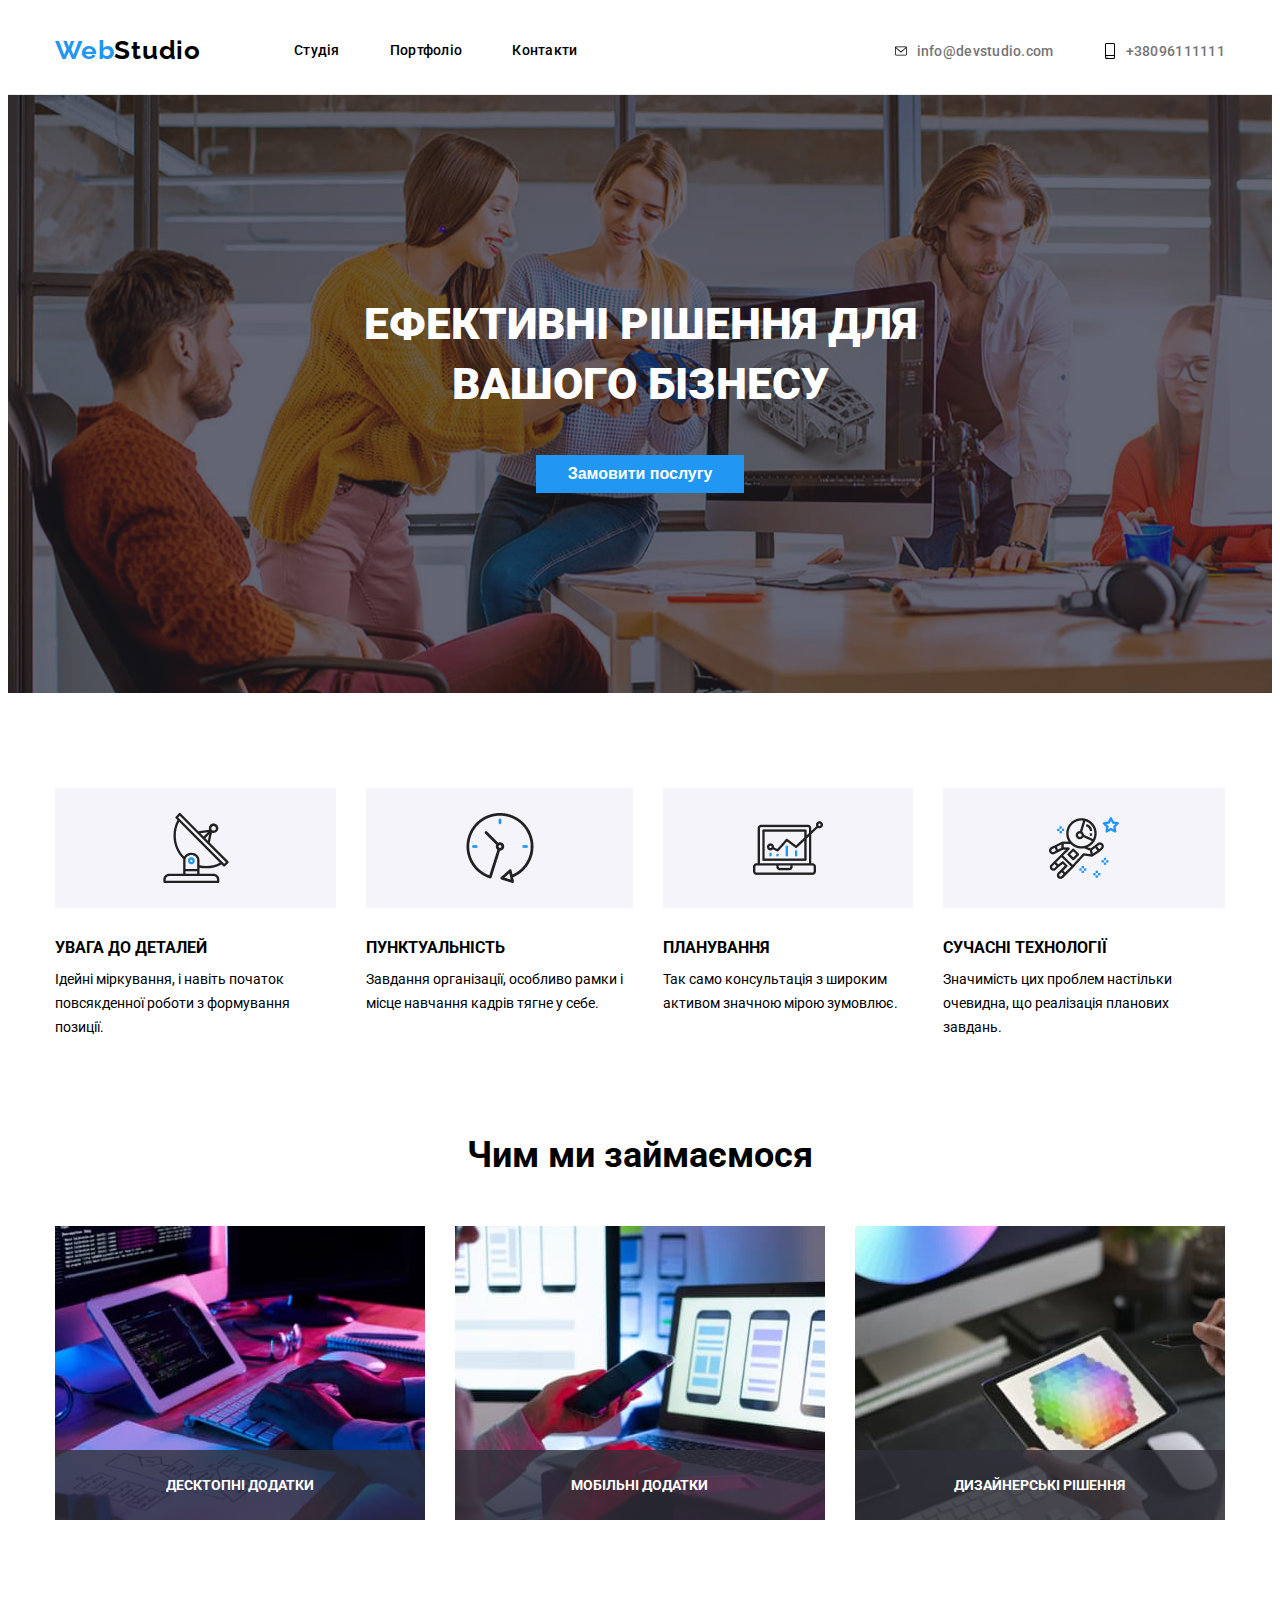
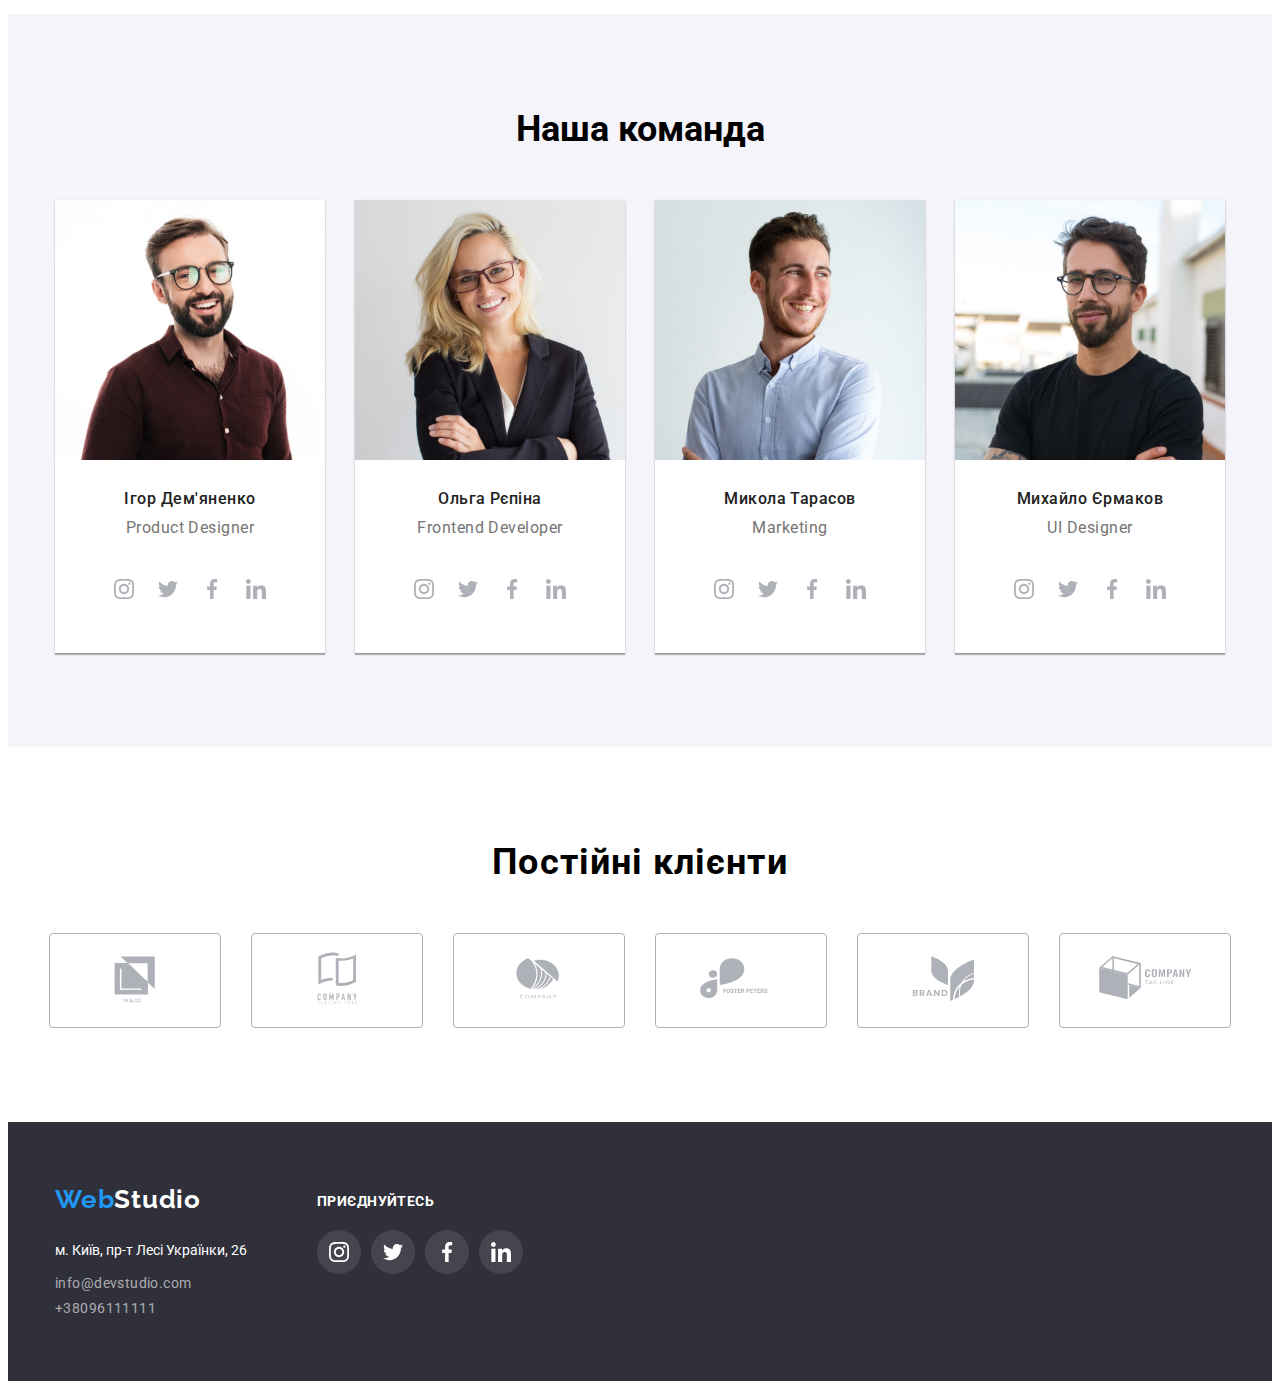
<file: index.html>
<!DOCTYPE html>
<html lang="en">

<head>
    <meta charset="UTF-8">
    <meta name="viewport" content="width=device-width, initial-scale=1.0">
    <title>WebStudio</title>
      <link rel="stylesheet" href="https://cdnjs.cloudflare.com/ajax/libs/modern-normalize/2.0.0/modern-normalize.min.css"
        integrity="sha512-4xo8blKMVCiXpTaLzQSLSw3KFOVPWhm/TRtuPVc4WG6kUgjH6J03IBuG7JZPkcWMxJ5huwaBpOpnwYElP/m6wg=="
        crossorigin="anonymous" referrerpolicy="no-referrer" />
    <link
        href="https://fonts.googleapis.com/css2?family=Raleway:wght@700&family=Roboto:wght@400;500;700;900&display=swap"
        rel="stylesheet">
    <link rel="stylesheet" href="./css/styles.css"> 
</head>

<body>
    <!-- Шапка сайту -->
    <header class="header">
        <div class="container header-position"> 
        <nav class="navigation">
            <a href="/" class="logo"><span class="header-web">Web</span><span class="header-studio">Studio</span></a>
            <ul class="menu-list">
                <li class="menu-item">
                    <a class="menu-link" href="#">Студія</a>
                </li>
                <li class="menu-item"> 
                    <a class="menu-link" href="./portfolio.html">Портфоліо</a>
                </li>
                <li class="menu-item">
                    <a class="menu-link" href="#">Контакти</a>
                </li>
            </ul>
        </nav>
        <ul class="contact-menu">
            <li class="contact-item">
                <a href="mailto:info@devstudio.com" class="contact-link"> 
                    <svg class="envelope" width="12" height="16">
                        <use href="./sprite/symbol-defs.svg#icon-envelope"> </use>
                       
                    </svg>
                    info@devstudio.com</a>
            </li>
            <li class="contact-item">
                <a href="tel:+38096111111" class="contact-link">
                          <svg class="envelope" width="12" height="16">
                        <use href="./sprite/symbol-defs.svg#icon-smartphone"> </use>
                       
                    </svg>+38096111111</a>
            </li>
        </ul>
        </div>
    </header>
    <!-- Головна частина -->
    <main class="main-content">
        <!-- Секція герой -->
        <section class="hero">
            <div class="container">
            <h1 class="main-heading">Ефективні рішення для вашого бізнесу</h1>
            <button class="button" type="button" data-modal-open>Замовити послугу</button>
            </div>
        </section>
        <!--  -->
        <section class="features">
           <div class="container">
            <!-- <h2 class="features-title">Наші особливості</h2> -->
            <ul class="features-list">
                <li class="features-list-item">
                   <div class="antenna">
                     <svg  width="70" height="70">
                        <use href="./sprite/symbol-defs.svg#icon-antenna"> </use>
                        </svg>
                    </div>   
                    <h3 class="features-heading ">УВАГА ДО ДЕТАЛЕЙ</h3>
                    <p class="features-text">Ідейні міркування, і навіть початок повсякденної роботи з формування позиції.</p>
                </li>
                <li class="features-list-item">
                    <h3 class="features-heading clock">ПУНКТУАЛЬНІСТЬ</h3>
                    <p class="features-text">Завдання організації, особливо рамки і місце навчання кадрів тягне у себе.</p>
                </li>
                <li class="features-list-item">
                    <h3 class="features-heading laptop">ПЛАНУВАННЯ</h3>
                    <p class="features-text">Так само консультація з широким активом значною мірою зумовлює.</p>
                </li>
                <li class="features-list-item">
                    <h3 class="features-heading space">СУЧАСНІ ТЕХНОЛОГІЇ</h3>
                    <p class="features-text">Значимість цих проблем настільки очевидна, що реалізація планових завдань.</p>
                </li>
            </ul>
            </div>
        </section>
        <!-- Чим ми займаємося -->
        <section class="what-we-do">
            <div class="container">
            <h2 class="what-we-do-heading">Чим ми займаємося</h2>
            <ul class="what-we-do-list">
                <li class="what-we-do-list-item">
                    <img class="image" src="./images/hands.jpg" width="" alt="hands">
                    <p class="job-text">десктопні додатки</p>
                </li>
                <li class="what-we-do-list-item">
                    <img class="image" src="./images/laptop.jpg" width="" alt="laptop">
                    <p class="job-text">мобільні додатки</p>
                </li>
                <li class="what-we-do-list-item">
                    <img class="image" src="./images/ipad.jpg" width="" alt="ipad">
                    <p class="job-text">дизайнерські рішення</p>
                </li>
            </ul>
            </div>
        </section>
        <!-- Наша команда -->
        <section class="team">
            <div class="container">
            <h2 class="team-heading">Наша команда</h2>
            <ul class="team-list">
                <li class="team-item">
                    <img class="userpic" src="./images/igor.jpg" width="" alt="Ігор Дем'яненко">
                    <h3 class="team-name">Ігор Дем'яненко</h3>
                    <p class="team-position">Product Designer</p>
                    <ul class="socials-list">
                        <li class="socials-items">
                            <a href="" class="socials-link">    
                         <svg class="social-icon" width="20" height="20">
                        <use href="./sprite/symbol-defs.svg#icon-instagram"> 
                    </use>   
                    </svg>
                    </a>
                    </li>
                        <li  class="socials-items">
                            <a href="#" class="socials-link">    
                         <svg class="social-icon" width="20" height="20">
                        <use href="./sprite/symbol-defs.svg#icon-twitter"></use>   
                    </svg>
                    </a>
                    </li>
                        <li  class="socials-items">
                            <a href="" class="socials-link">    
                         <svg class="social-icon" width="20" height="20">
                        <use href="./sprite/symbol-defs.svg#icon-facebook"> 
                    </use>   
                    </svg>
                    </a>
                    </li>
                        <li  class="socials-items">
                            <a href="" class="socials-link">    
                         <svg class="social-icon" width="20" height="20">
                        <use href="./sprite/symbol-defs.svg#icon-linkedin"> 
                    </use>   
                    </svg>
                    </a>
                    </li>
                    </ul>
                </li>
                <li class="team-item">
                    <img class="userpic" src="./images/olga.jpg" width="" alt="Ольга Рєпіна">
                    <h3 class="team-name">Ольга Рєпіна</h3>
                    <p class="team-position">Frontend Developer</p>
                    <ul class="socials-list">
                        <li class="socials-items">
                            <a href="" class="socials-link">    
                         <svg class="social-icon" width="20" height="20">
                        <use href="./sprite/symbol-defs.svg#icon-instagram"> 
                    </use>   
                    </svg>
                    </a>
                    </li>
                        <li  class="socials-items">
                            <a href="#" class="socials-link">    
                         <svg class="social-icon" width="20" height="20">
                        <use href="./sprite/symbol-defs.svg#icon-twitter"></use>   
                    </svg>
                    </a>
                    </li>
                        <li  class="socials-items">
                            <a href="#" class="socials-link">    
                         <svg class="social-icon" width="20" height="20">
                        <use href="./sprite/symbol-defs.svg#icon-facebook"> 
                    </use>   
                    </svg>
                    </a>
                    </li>
                        <li  class="socials-items">
                            <a href="" class="socials-link">    
                         <svg class="social-icon" width="20" height="20">
                        <use href="./sprite/symbol-defs.svg#icon-linkedin"> 
                    </use>   
                    </svg>
                    </a>
                    </li>
                    </ul>
                </li>
                <li class="team-item">
                    <img class="userpic" src="./images/mykola.jpg" width="" alt="Микола Тарасов">
                    <h3 class="team-name">Микола Тарасов</h3>
                    <p class="team-position">Marketing</p>
                      <ul class="socials-list">
                        <li class="socials-items">
                            <a href="" class="socials-link">    
                         <svg class="social-icon" width="20" height="20">
                        <use href="./sprite/symbol-defs.svg#icon-instagram"> 
                    </use>   
                    </svg>
                    </a>
                    </li>
                        <li  class="socials-items">
                            <a href="#" class="socials-link">    
                         <svg class="social-icon" width="20" height="20">
                        <use href="./sprite/symbol-defs.svg#icon-twitter"></use>   
                    </svg>
                    </a>
                    </li>
                        <li  class="socials-items">
                            <a href="" class="socials-link">    
                         <svg class="social-icon" width="20" height="20">
                        <use href="./sprite/symbol-defs.svg#icon-facebook"> 
                    </use>   
                    </svg>
                    </a>
                    </li>
                        <li  class="socials-items">
                            <a href="" class="socials-link">    
                         <svg class="social-icon" width="20" height="20">
                        <use href="./sprite/symbol-defs.svg#icon-linkedin"> 
                    </use>   
                    </svg>
                    </a>
                    </li>
                    </ul>
                </li>
                <li class="team-item">
                    <img class="userpic" src="./images/myshaylo.jpg" width="" alt="Михайло Єрмаков">
                    <h3 class="team-name">Михайло Єрмаков</h3>
                    <p class="team-position">UI Designer</p>
                      <ul class="socials-list">
                        <li class="socials-items">
                            <a href="" class="socials-link">    
                         <svg class="social-icon" width="20" height="20">
                        <use href="./sprite/symbol-defs.svg#icon-instagram"> 
                    </use>   
                    </svg>
                    </a>
                    </li>
                        <li  class="socials-items">
                            <a href="#" class="socials-link">    
                         <svg class="social-icon" width="20" height="20">
                        <use href="./sprite/symbol-defs.svg#icon-twitter"></use>   
                    </svg>
                    </a>
                    </li>
                        <li  class="socials-items">
                            <a href="" class="socials-link">    
                         <svg class="social-icon" width="20" height="20">
                        <use href="./sprite/symbol-defs.svg#icon-facebook"> 
                    </use>   
                    </svg>
                    </a>
                    </li>
                        <li  class="socials-items">
                            <a href="" class="socials-link">    
                         <svg class="social-icon" width="20" height="20">
                        <use href="./sprite/symbol-defs.svg#icon-linkedin"> 
                    </use>   
                    </svg>
                    </a>
                    </li>
                    </ul>
                </li>
            </ul>
            </div>
        </section>
  
      <!--Постійні клієнти -->
      <section class="regular-clients">
         <div class="container">
            <h2 class="clients">Постійні клієнти</h2>
               <ul class="clients-list">
                    <li class="clients-items">
                        <a href="" class="clients-link">    
                          <svg class="clients-icon" width="170" height="90">
                            <use href="./sprite/symbol-defs.svg#icon-Client-1"> </use>   
                          </svg>
                        </a>
                    </li>
                    <li  class="clients-items">
                       <a href="#" class="sclients-link">    
                          <svg class="clients-icon" width="170" height="90">
                            <use href="./sprite/symbol-defs.svg#icon-Client2"></use>   
                          </svg>
                       </a>
                    </li>
                        <li  class="clients-items">
                            <a href="" class="clients-link">    
                         <svg class="clients-icon" width="170" height="90">
                        <use href="./sprite/symbol-defs.svg#icon-Client3"> 
                    </use>   
                    </svg>
                    </a>
                    </li> 
                        <li  class="clients-items">
                            <a href="" class="clients-link">    
                         <svg class="clients-icon" width="170" height="90">
                        <use href="./sprite/symbol-defs.svg#icon-Client4"> 
                    </use>   
                    </svg>
                    </a>
                    </li>
                     <li class="clients-items">
                            <a href="" class="clients-link">    
                         <svg class="clients-icon" width="170" height="90">
                        <use href="./sprite/symbol-defs.svg#icon-Client-5"> 
                    </use>   
                    </svg>
                    </a>
                    </li>
                     <li class="clients-items">
                            <a href="" class="clients-link">    
                         <svg class="clients-icon" width="170" height="90">
                        <use href="./sprite/symbol-defs.svg#icon-Client6"> 
                    </use>   
                    </svg>
                    </a>
                    </li>
                    </ul>
                
        </div>     
     
      </section>
     
         </main>
    <!-- Футер -->
    <footer class="footer">
        <div class="container footer-position">
            <div class="footer-contacts">
   <a href="/" class="logo-footer"><span class="footer-web">Web</span><span class="footer-studio">Studio</span></a>
          
        <address class="contact-info">
            <p class="contact-adress">м. Київ, пр-т Лесі Українки, 26</p>
             <ul class="footer-menu">
            <li class="footer-item">
                <a href="mailto:info@devstudio.com" class="contact-link-footer">info@devstudio.com</a>
            </li>
            <li class="contact-item">
                <a href="tel:+38096111111" class="contact-link-footer">+38096111111</a>
            </li>
        </ul>
        </address>
            </div>
        <div class="socials">
            <h2 class="join">Приєднуйтесь</h2>
               <ul class="socials-list footer-socials">
                        <li class="socials-items social-footer">
                            <a href="" class="socials-link">    
                         <svg class="footer-social-icon" width="20" height="20">
                        <use href="./sprite/symbol-defs.svg#icon-instagram"> 
                    </use>   
                    </svg>
                    </a>
                    </li>
                        <li  class="socials-items social-footer">
                            <a href="#" class="socials-link">    
                         <svg class="footer-social-icon" width="20" height="20">
                        <use href="./sprite/symbol-defs.svg#icon-twitter"></use>   
                    </svg>
                    </a>
                    </li>
                        <li  class="socials-items social-footer">
                            <a href="" class="socials-link">    
                         <svg class="footer-social-icon" width="20" height="20">
                        <use href="./sprite/symbol-defs.svg#icon-facebook"> 
                    </use>   
                    </svg>
                    </a>
                    </li> 
                        <li  class="socials-items social-footer">
                            <a href="" class="socials-link">    
                         <svg class="footer-social-icon" width="20" height="20">
                        <use href="./sprite/symbol-defs.svg#icon-linkedin"> 
                    </use>   
                    </svg>
                    </a>
                    </li>
                    </ul>
                </li>
        </div>     
        </div>
        
    </footer>
    <!-- Модальне вікно -->
    <div class="backdrop is-hidden" data-modal>
        <div class="modal">
            <button class="modal-close-btn" type="button"  data-modal-close>
               <svg class="close-icon" width="30" height="30">
                <use href="./sprite/symbol-defs-modal.svg#icon-close"> 
                    </use>   
                </svg>
            </button>
            <form action="on">
                <p class="modal-title">Залиште свої дані, ми вам передзвонимо</p>
                <div class="modal-input">
                 <label for="name" class="label-name">Ім'я</label>
                 <div>
                    <input type="text" class="input-field" id="name">
                    <svg class="person-icon" width="18" height="18">
                      <use href="./sprite/symbol-defs-modal.svg#icon-person-black">  </use>   
                    </svg>
                 </div>
                </div>
                <div class="modal-input">
             <label for="phone" class="label-name">Телефон</label>
             <div>
             <input type="tel" class="input-field" id="phone">
              <svg class="person-icon" width="18" height="18">
                <use href="./sprite/symbol-defs-modal.svg#icon-phone-black"> 
                    </use>   
                    </svg>
           </div>
                </div>
                <div class="modal-input">
                 <label for="mail" class="label-name">Пошта</label>
                <div>
            <input type="email" id="mail" class="input-field" >
              <svg class="person-icon" width="18" height="18">
                <use href="./sprite/symbol-defs-modal.svg#icon-email-black"> 
                    </use>   
                    </svg>  
                    </div>
                </div>
                <div class="modal-input" >
                      <label for="coment" class="label-name">Коментар</label>
                     <textarea name="user-coment" id="coment" cols="30" rows="10" placeholder="Введіть текст" class="coment"></textarea>
                </div>
                <div>
                      <input type="checkbox" id="input-check" >
                   <label for="input-check" class="label-name">Погоджуюся з розсилкою та приймаю <a href="#">Умови договору</a></label>
                </div>
                     <button class="modal-button">Відправити</button>
                    </form>
        </div>
    </div>
<script src="./js/modal.js"></script>

</body>
</div>
</html>
</file>
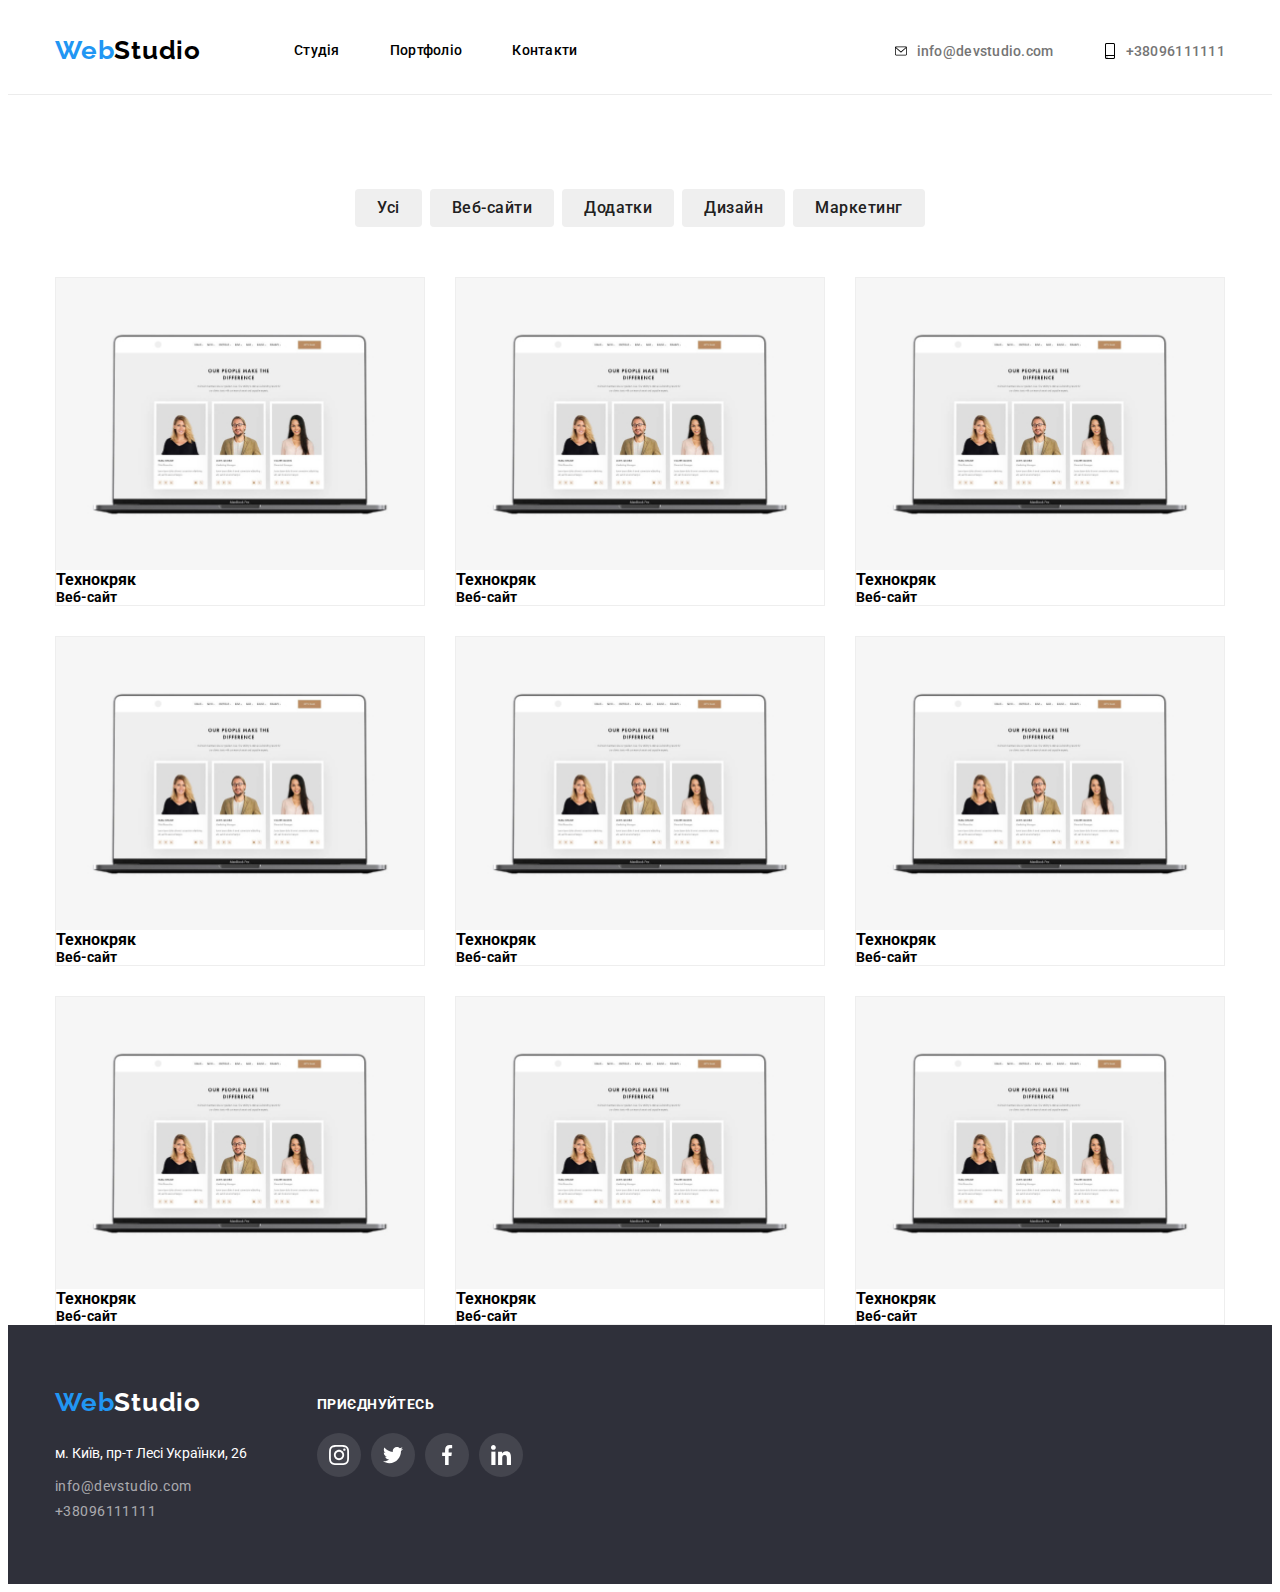
<file: portfolio.html>
<!DOCTYPE html>
<html lang="en">
  <head>
    <meta charset="UTF-8" />
    <meta name="viewport" content="width=device-width, initial-scale=1.0" />
    <title>WebStudio</title>
    <link
      rel="stylesheet"
      href="https://cdnjs.cloudflare.com/ajax/libs/modern-normalize/2.0.0/modern-normalize.min.css"
      integrity="sha512-4xo8blKMVCiXpTaLzQSLSw3KFOVPWhm/TRtuPVc4WG6kUgjH6J03IBuG7JZPkcWMxJ5huwaBpOpnwYElP/m6wg=="
      crossorigin="anonymous"
      referrerpolicy="no-referrer"
    />
    <link
      href="https://fonts.googleapis.com/css2?family=Raleway:wght@700&family=Roboto:wght@400;500;700;900&display=swap"
      rel="stylesheet"
    />
    <link rel="stylesheet" href="./css/styles.css" />
  </head>

  <body>
    <!-- Шапка сайту -->
    <header class="header">
      <div class="container header-position">
        <nav class="navigation">
          <a href="/" class="logo"
            ><span class="header-web">Web</span
            ><span class="header-studio">Studio</span></a
          >
          <ul class="menu-list">
            <li class="menu-item">
              <a class="menu-link" href="./index.html">Студія</a>
            </li>
            <li class="menu-item">
              <a class="menu-link" href="#">Портфоліо</a>
            </li>
            <li class="menu-item">
              <a class="menu-link" href="#">Контакти</a>
            </li>
          </ul>
        </nav>
        <ul class="contact-menu">
          <li class="contact-item">
            <a href="mailto:info@devstudio.com" class="contact-link">
              <svg class="envelope" width="12" height="16">
                <use href="./sprite/symbol-defs.svg#icon-envelope"></use>
              </svg>
              info@devstudio.com</a
            >
          </li>
          <li class="contact-item">
            <a href="tel:+38096111111" class="contact-link">
              <svg class="envelope" width="12" height="16">
                <use href="./sprite/symbol-defs.svg#icon-smartphone"></use></svg
              >+38096111111</a
            >
          </li>
        </ul>
      </div>
    </header>
    <!-- Головна частина -->
    <!-- Секція герой -->
    <main>
        <section class="projects">
             <div class="container">
        <h2 class="projects-title">Наші проєкти</h2>
        <ul class="filter">
            <li class="filter__item">
                <button type="button" class="filter__button">Усі</button>
            </li>
            <li class="filter__item">
                <button type="button" class="filter__button">Веб-сайти</button>
            </li>
            <li class="filter__item">
                <button type="button" class="filter__button">Додатки</button>
            </li>
            <li class="filter__item">
                <button type="button" class="filter__button">Дизайн</button>
            </li>
            <li class="filter__item">
                <button type="button" class="filter__button">Маркетинг</button>
            </li>
        </ul>

        <ul class="gallery">
            <li class="gallery__item">
                <img src="./images/portfolio/computer1.jpg" alt="Зображення проєкту Технокряк" class="gallery__image">
                <h3 class="gallery__title">Технокряк</h3>
                <p class="gallery__text">Веб-сайт</p>
            </li>
            <li class="gallery__item">
                <img src="./images/portfolio/computer1.jpg" alt="Зображення проєкту Технокряк" class="gallery__image">
                <h3 class="gallery__title">Технокряк</h3>
                <p class="gallery__text">Веб-сайт</p>
            </li>
            <li class="gallery__item">
                <img src="./images/portfolio/computer1.jpg" alt="Зображення проєкту Технокряк" class="gallery__image">
                <h3 class="gallery__title">Технокряк</h3>
                <p class="gallery__text">Веб-сайт</p>
            </li>
            <li class="gallery__item">
                <img src="./images/portfolio/computer1.jpg" alt="Зображення проєкту Технокряк" class="gallery__image">
                <h3 class="gallery__title">Технокряк</h3>
                <p class="gallery__text">Веб-сайт</p>
            </li>
            <li class="gallery__item">
                <img src="./images/portfolio/computer1.jpg" alt="Зображення проєкту Технокряк" class="gallery__image">
                <h3 class="gallery__title">Технокряк</h3>
                <p class="gallery__text">Веб-сайт</p>
            </li>
            <li class="gallery__item">
                <img src="./images/portfolio/computer1.jpg" alt="Зображення проєкту Технокряк" class="gallery__image">
                <h3 class="gallery__title">Технокряк</h3>
                <p class="gallery__text">Веб-сайт</p>
            </li>
            <li class="gallery__item">
                <img src="./images/portfolio/computer1.jpg" alt="Зображення проєкту Технокряк" class="gallery__image">
                <h3 class="gallery__title">Технокряк</h3>
                <p class="gallery__text">Веб-сайт</p>
            </li>
            <li class="gallery__item">
                <img src="./images/portfolio/computer1.jpg" alt="Зображення проєкту Технокряк" class="gallery__image">
                <h3 class="gallery__title">Технокряк</h3>
                <p class="gallery__text">Веб-сайт</p>
            </li>
             <li class="gallery__item">
                <img src="./images/portfolio/computer1.jpg" alt="Зображення проєкту Технокряк" class="gallery__image">
                <h3 class="gallery__title">Технокряк</h3>
                <p class="gallery__text">Веб-сайт</p>
            </li>
        </ul>
      </div>
        </section>
    
    </main>

    <!-- Футер -->
    <footer class="footer">
      <div class="container footer-position">
        <div class="footer-contacts">
          <a href="/" class="logo-footer"
            ><span class="footer-web">Web</span
            ><span class="footer-studio">Studio</span></a
          >

          <address class="contact-info">
            <p class="contact-adress">м. Київ, пр-т Лесі Українки, 26</p>
            <ul class="footer-menu">
              <li class="footer-item">
                <a href="mailto:info@devstudio.com" class="contact-link-footer"
                  >info@devstudio.com</a
                >
              </li>
              <li class="contact-item">
                <a href="tel:+38096111111" class="contact-link-footer"
                  >+38096111111</a
                >
              </li>
            </ul>
          </address>
        </div>
        <div class="socials">
          <h2 class="join">Приєднуйтесь</h2>
          <ul class="socials-list footer-socials">
            <li class="socials-items social-footer">
              <a href="" class="socials-link">
                <svg class="footer-social-icon" width="20" height="20">
                  <use href="./sprite/symbol-defs.svg#icon-instagram"></use>
                </svg>
              </a>
            </li>
            <li class="socials-items social-footer">
              <a href="#" class="socials-link">
                <svg class="footer-social-icon" width="20" height="20">
                  <use href="./sprite/symbol-defs.svg#icon-twitter"></use>
                </svg>
              </a>
            </li>
            <li class="socials-items social-footer">
              <a href="" class="socials-link">
                <svg class="footer-social-icon" width="20" height="20">
                  <use href="./sprite/symbol-defs.svg#icon-facebook"></use>
                </svg>
              </a>
            </li>
            <li class="socials-items social-footer">
              <a href="" class="socials-link">
                <svg class="footer-social-icon" width="20" height="20">
                  <use href="./sprite/symbol-defs.svg#icon-linkedin"></use>
                </svg>
              </a>
            </li>
          </ul>
        </div>
      </div>
    </footer>
  </body>
</html>
</file>
<file: css/styles.css>
*,
*::after,
*::before {
  box-sizing: border-box;
}

:root {
  --product-color: #212121;
  --mainfoot-color: #757575;
  --blue-color: #2196f3;
  --studiocolor: #000;
  --studiocolor2: #ffffff;
  --backcolor: #2f303a;
  --imgcolor: #f5f4fa;
}

h1,
h2,
h3,
h4,
h5,
h6,
p {
  margin: 0;
}

ul {
  margin: 0;
  padding: 0;
  list-style: none;
}

a {
  text-decoration: 0;
}

button {
  border: none;
}
body {
  font-family: "Roboto";
  font-size: 14px;
  font-style: normal;
  font-weight: 700;
}
img {
  display: block;
  max-width: 100%;
}
/* Header */
.header {
  padding-top: 25px;
  padding-bottom: 25px;
  border-bottom: 1px solid #ECECEC;
}

.header-position {
  display: flex;
}
.team-position {
  color: #757575;
  margin-bottom: 30px;
  font-weight: 400;
  font-size: 16px;
  letter-spacing: 0.03em;
  text-align: center;
}
.navigation {
  display: flex;
  align-items: center;
}
.container {
  width: 1200px;
  margin-left: auto;
  margin-right: auto;
  padding-left: 15px;
  padding-right: 15px;
}

.logo {
  font-size: 26px;
  font-weight: 700;
  line-height: 1.38;
  font-family: Raleway;
  letter-spacing: 0.78px;
}
.header-web {
  color: var(--blue-color);
}
.header-studio {
  color: #000;
}
.menu-list {
  font-size: 14px;
  font-weight: 500;
  line-height: 1.14;
  display: flex;
  margin-left: 93px;
}

.menu-item + .menu-item {
  margin-left: 50px;
}
.menu-link {
  color: var(--studiocolor);
  font-weight: 500;
  line-height: 1.14;
  letter-spacing: 0.28px;
    position: relative;
}
.menu-link:hover {
  color: var(--blue-color);

}
.menu-link:hover::after {
  display: block;
  content: "";
  width: 100%;
  background-color: #2196f3;
  top: 47px;
  position: absolute;
  height: 5px;
}

.contact-link {
  font-weight: 500;
  font-size: 14px;
  letter-spacing: 0.02em;
  color: #757575;
  display: flex;
  align-items: center;
}
.envelope {
  margin-right: 10px;
}
.contact-link:hover .envelope {
  fill: var(--blue-color);
}
.contact-link:hover {
  color: var(--blue-color);
}
.contact-info {
  font-size: 14px;
  font-weight: 400;
  line-height: 24px;
}

.main-heading {
  text-align: center;
  font-size: 44px;
  font-weight: 900;
  line-height: 1.36;
  width: 696px;
  margin-left: auto;
  margin-right: auto;
  margin-bottom: 40px;
  text-transform: uppercase;
  color: var(--studiocolor2);
}
/* Section-hero */
.hero {
  padding-top: 200px;
  padding-bottom: 200px;
  background: var(--backcolor);
  background-image: url(../images/Img\ Overlay.png), url(../images/Img.png);
  background-repeat: no-repeat;
  max-width: 1600px;
  margin-left: auto;
  margin-right: auto;
}

.button {
  text-align: center;
  font-size: 16px;
  font-weight: 700;
  background-color: var(--blue-color);
  border: none;
  padding: 10px 32px;
  color: white;
  border: none;
  margin-left: auto;
  margin-right: auto;
  display: block;
}

.text {
  font-size: 14px;
  font-weight: 400;
  line-height: 1.71;
  letter-spacing: 0.42px;
}
/* Наші особливості */
.features {
  padding-top: 95px;
  padding-bottom: 95px;
}
.features-text {
  font-size: 14px;
  font-style: normal;
  font-weight: 400;
  line-height: 24px;
}
.features-heading {
  margin-bottom: 10px;
}

.features-list {
  display: flex;
  column-gap: 30px;
}
/* .antena::before  {
    background-image: url(../images/antenna.svg);
    background-repeat: no-repeat;
    content: "";
    width: 100%;
    height: 120px;
    display: block;
    background-color: #F5F4FA;
    margin-bottom: 30px;
  background-position: center;
} */
.antenna {
  width: 100%;
  height: 120px;
  margin-bottom: 30px;
  background-color: #f5f4fa;
  display: flex;
  align-items: center;
  justify-content: center;
}
.clock::before {
  background-image: url(../images/clock.png);
  background-repeat: no-repeat;
  content: "";
  width: 100%;
  height: 120px;
  display: block;
  background-color: #f5f4fa;
  margin-bottom: 30px;
  background-position: center;
}
.laptop::before {
  background-image: url(../images/laptop.png);
  background-repeat: no-repeat;
  content: "";
  width: 100%;
  height: 120px;
  display: block;
  background-color: #f5f4fa;
  margin-bottom: 30px;
  background-position: center;
}
.space::before {
  background-image: url(../images/astronaut.png);
  background-repeat: no-repeat;
  content: "";
  width: 100%;
  height: 120px;
  display: block;
  background-color: #f5f4fa;
  margin-bottom: 30px;
  background-position: center;
}
.what-we-do {
  padding-bottom: 94px;
}
.what-we-do-heading {
  display: flex;
  align-items: center;
  justify-content: center;
  margin-bottom: 50px;
}
.what-we-do-list {
  display: flex;
  column-gap: 30px;
}

.what-we-do-list-item {
  flex-basis: calc((100% - 60px) / 3);
  position: relative;
}
.job-text {
  position: absolute;
  display: flex;
  align-items: center;
  justify-content: center;
  text-transform: uppercase;
  bottom: 0;
  left: 0;
  color: var(--studiocolor2);
  width: 370px;
  height: 70px;
  background-color: rgba(47, 48, 58, 0.8);
}


/* .imgage {
    margin-left: 30px;
} */
.team-name {
  text-align: center;
  font-size: 16px;
  font-weight: 500;
  line-height: 1.18;
  letter-spacing: 0.48px;
  margin-top: 30px;
  margin-bottom: 10px;
  color: #212121;
}
.team-list {
  display: flex;
  column-gap: 30px;
  text-align: center;
}
.team-item {
  flex-basis: calc((100% - 90px) / 4);
  background-color: #ffffff;
  box-shadow: 0 2px 1px 0 rgba(0, 0, 0, 0.2), 0 1px 1px 0 rgba(0, 0, 0, 0.14),
    0 1px 3px 0 rgba(0, 0, 0, 0.12);
}
.team {
  padding-bottom: 94px;
  padding-top: 94px;
  background-color: #f5f4fa;
}
.list-item-link {
  font-size: 14px;
  font-weight: 500;
  line-height: normal;
  letter-spacing: 0.28px;
}
.what-we-do-heading {
  font-size: 36px;
  font-weight: 700;
  line-height: normal;
}
.team-heading {
  font-size: 36px;
  font-style: normal;
  font-weight: 700;
  line-height: normal;
  text-align: center;
  margin-bottom: 50px;
}
.box {
  display: flex;
  align-items: baseline;
}
.contact-menu {
  display: flex;
  align-items: center;
  margin-left: auto;
}
.contact-item + .contact-item {
  margin-left: 50px;
}
.regular-clients {
padding-top: 94px;
padding-bottom: 94px;
}
.clients {
  font-family: var(--font-family);
  font-weight: 700;
  font-size: 36px;
  letter-spacing: 0.03em;
  color: var(--studiocolor);
  text-align: center;
}

.clients-list {
  display: flex;
  margin-top: 50px;
  justify-content: center;
  align-items: center;
  column-gap: 30px;
}
.clients-items {
  border: 1px solid #AFB1B8;
  border-radius: 4px;
}
.clients-icon {
  fill: #afb1b8;
}
.clients-items:hover {
  border: 1px solid var(--blue-color);
}
.clients-items:hover .clients-icon {
  fill:var(--blue-color);
}


/* Футер */
.footer {
  background: var(--backcolor);
  padding-top: 60px;
  padding-bottom: 60px;
}
.logo-footer {
  font-size: 26px;
  font-weight: 700;
  line-height: 1.38;
  font-family: Raleway;
  letter-spacing: 0.78px;
  margin-bottom: 20px;
  display: block;
}
.footer-web {
  color: var(--blue-color);
}
.footer-studio {
  color: var(--studiocolor2);
}
.contact-adress {
  font-style: normal;
  color: #ffffff;
  margin-bottom: 9px;
}
.contact-link-footer {
  font-style: normal;
  font-weight: 400;
  font-size: 14px;
  line-height: 1.71;
  letter-spacing: 0.03em;
  color: rgba(255, 255, 255, 0.6);
}
.footer-item + .footer-item {
  margin-top: 9px;
}
.socials-list {
  display: flex;
  margin-bottom: 42px;
  justify-content: center;
  align-items: center;
}
.social-footer {
  width: 44px;
  height: 44px;
  border-radius: 50%;
  background-color: rgba(255, 255, 255, 0.1);
}
.socials-link {
  width: 44px;
  height: 44px;
  border-radius: 50%;
  display: flex;
  align-items: center;
  justify-content: center;
}
.socials-link:hover {
  background-color: #2196f3;
}
.socials-link:hover .social-icon {
  fill: var(--studiocolor2);
}
.footer-socials {
  column-gap: 10px;
  margin-top: 20px;
}
.social-icon {
  fill: #afb1b8;
}
.footer-position {
  display: flex;
}
.socials {
  margin-left: 70px;
  margin-top: 12px;
}
.join {
  font-weight: 700;
  font-size: 14px;
  line-height: 1.14;
  letter-spacing: 0.03em;
  text-transform: uppercase;
  color: #ffffff;
}
.footer-social-icon {
  fill: #ffffff;
}
/* Модальне вікно */
.backdrop  {
  position: fixed;
  top: 0;
  left: 0;
  width: 100%;
  height: 100%;
  background-color: rgba(0, 0, 0, 0.3);;
  opacity: 1;
} 
.backdrop.is-hidden {
  opacity: 0;
  pointer-events: none;
}
.modal {
  position: absolute;
  top: 50%;
  left: 50%;
  min-width: 528px;
  min-height: 581px;
  padding: 40px;
  background-color: var(--studiocolor2);
  transform: translate(-50%, -50%);
  border-radius: 4px;
  box-shadow: 0 2px 1px 0 rgba(0, 0, 0, 0.2), 0 1px 1px 0 rgba(0, 0, 0, 0.14), 0 1px 3px 0 rgba(0, 0, 0, 0.12);
  transition: transform 250ms cubic-bezier(0.4, 0, 0.2, 1);
}
.modal-close-btn {
  position: absolute;
  width: 30px;
  height: 30px;
  border: none;
  /* border-radius: 50%; */
  cursor: pointer;
  top: 8px;
  right: 8px;
  background-color: transparent;
  /* outline: 1px solid var(--blue-color); */
  /* background-color: var(--mainfoot-color); */
}
.modal-title {
  font-family: var(--font-family);
font-weight: 700;
font-size: 20px;
letter-spacing: 0.03em;
text-align: center;
color: #212121;
margin-bottom: 12px;
}
.modal-input {
  position: relative;
margin-bottom: 10px;
display: flex;
flex-direction: column;
}

.label-name {
  font-family: var(--font-family);
font-weight: 400;
font-size: 12px;
letter-spacing: 0.01em;
color: #757575;
margin-bottom: 4px;
}
.input-field {
border: 1px solid var(--mainfoot-color);
border-radius: 4px;
width: 448px;
height: 40px;

}
.person-icon {
  position: absolute;
  top: 29px;
  left: 12px;
}
.coment {
  border: 1px solid var(--studiocolor);
border-radius: 4px;
width: 448px;
height: 120px;
padding: 12px 16px;
font-family: var(--font-family);
font-weight: 400;
font-size: 12px;
letter-spacing: 0.01em;
color: rgba(117, 117, 117, 0.5);
resize: none;
}
.modal-button {
 width: 200px;
height: 50px;
border-radius: 5px;
  border: none;
  width: 200px;
  height: 50px;
  background-color: var(--blue-color);
  color:var(--studiocolor2);
  font-weight: 700;
  font-size: 16px;
  margin-left: 120px;
  margin-top: 30px;
  border-radius: 4px;
  cursor: pointer;
  box-shadow: 0 2px 1px 0 rgba(0, 0, 0, 0.2), 0 1px 1px 0 rgba(0, 0, 0, 0.14), 0 1px 3px 0 rgba(0, 0, 0, 0.12);
}
.projects {
  padding-top: 94px;
}
.projects-title {
  display: none;

}
.filter {
  display: flex;
  justify-content: center;
  column-gap: 8px;
  margin-bottom: 50px;
}
.filter__button {
font-family: var(--font-family);
font-weight: 500;
font-size: 16px;
line-height: 162%;
letter-spacing: 0.03em;
text-align: center;
color: #212121;
border-radius: 4px;
padding: 6px 22px;
}
.filter__button:hover {
color: var(--imgcolor);
background-color: var(--blue-color);
}
.gallery {
  display: flex;
  flex-wrap: wrap;
  gap: 30px;
}
.gallery__item {
  flex-basis: calc((100% - 60px) / 3);
  border: 1px solid #EEEEEE;
}
</file>
